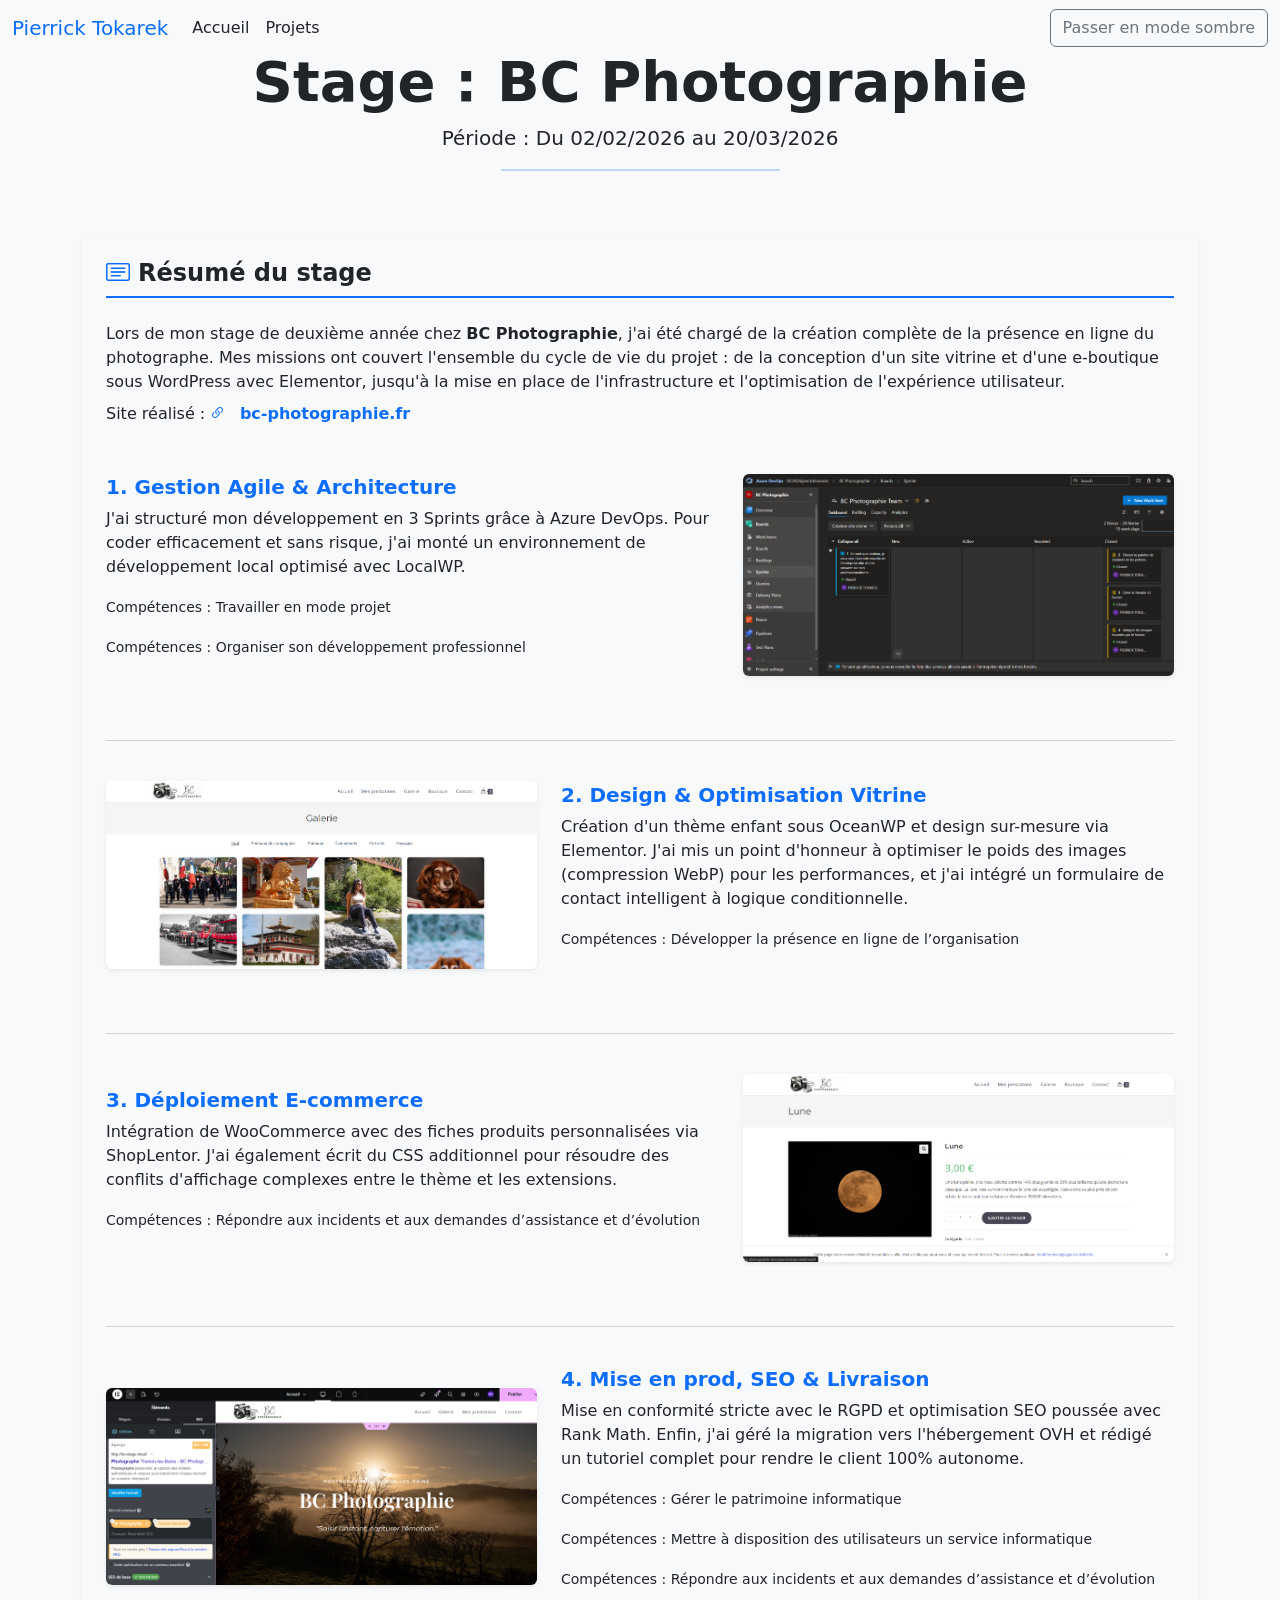
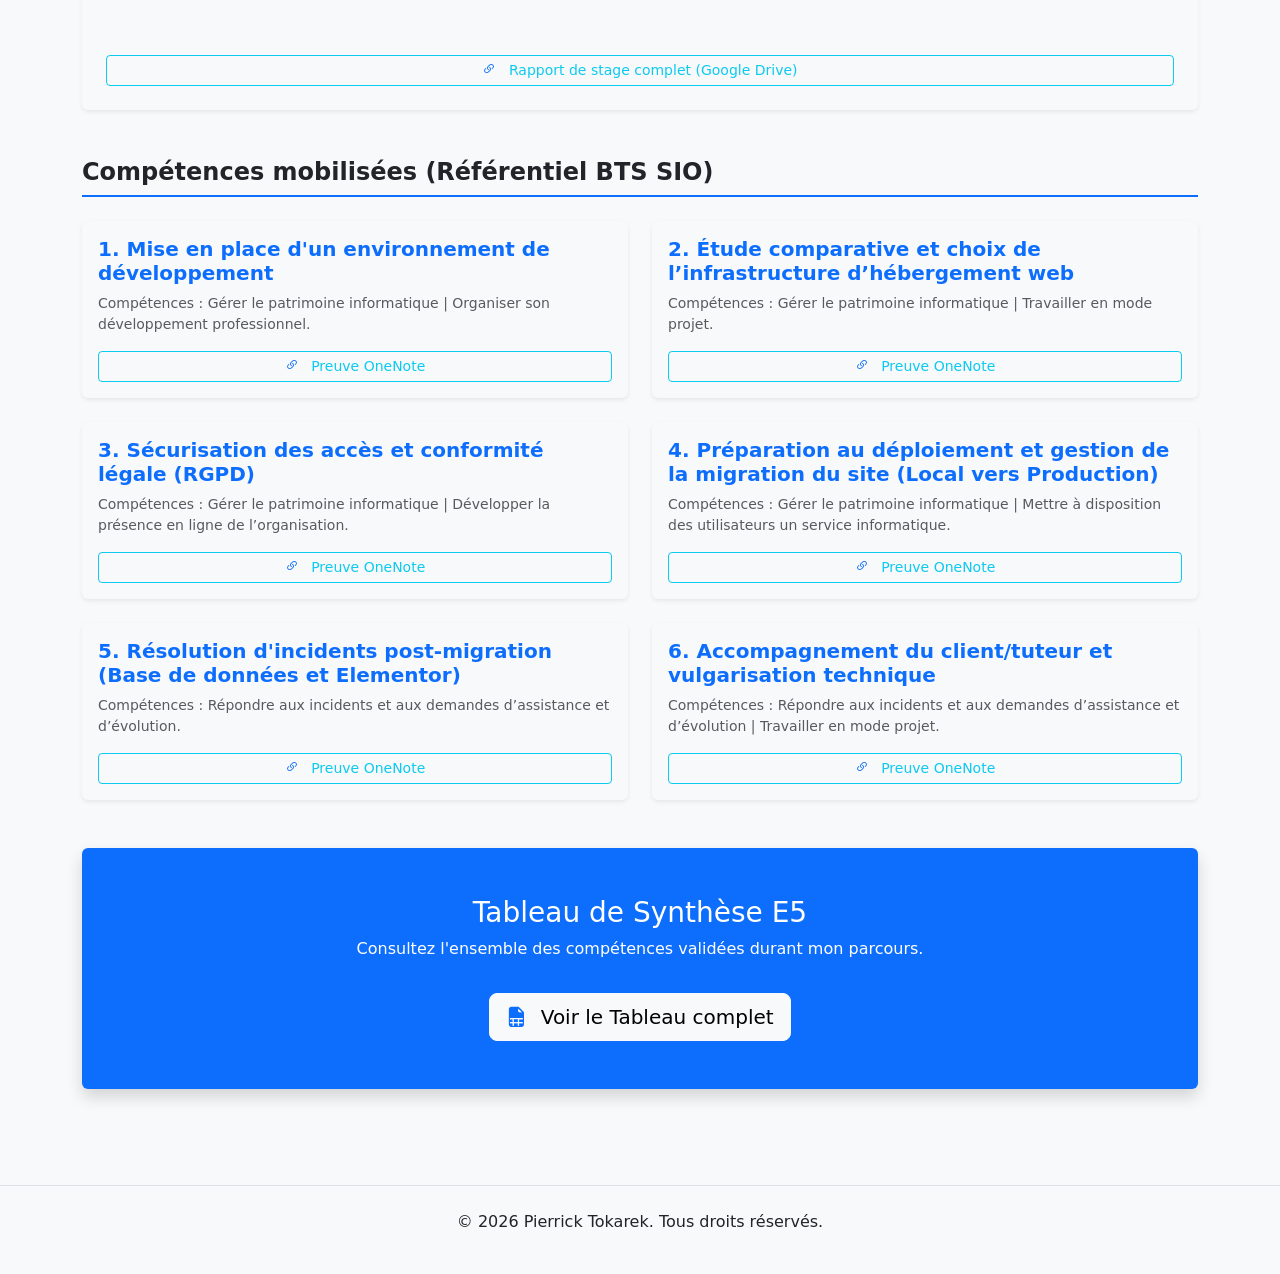
<file: bc-photographie.html>
<!DOCTYPE html>
<html lang="fr">
<head>
    <meta charset="UTF-8">
    <meta name="viewport" content="width=device-width, initial-scale=1.0">
    <title>Projet BC Photographie - Pierrick Tokarek</title>
    <link rel="stylesheet" href="style.css">
    <link rel="icon" type="image/png" href="img/favicon.png">
    <link href="https://cdn.jsdelivr.net/npm/bootstrap@5.3.5/dist/css/bootstrap.min.css" rel="stylesheet">
    <link rel="stylesheet" href="https://cdn.jsdelivr.net/npm/bootstrap-icons@1.3.0/font/bootstrap-icons.css">
</head>
<body class="bg-light text-dark">

<header>
    <nav class="navbar navbar-expand-lg bg-light text-dark changement-mode" id="navbar">
        <div class="container-fluid">
            <a class="navbar-brand text-primary text-decoration-none" href="index.html">Pierrick Tokarek</a>
            <button class="navbar-toggler" type="button" data-bs-toggle="collapse" data-bs-target="#navbarNav">
                <span class="navbar-toggler-icon"></span>
            </button>
            <div class="collapse navbar-collapse" id="navbarNav">
                <ul class="navbar-nav">
                    <li class="nav-item"><a class="nav-link text-dark" href="index.html#accueil">Accueil</a></li>
                    <li class="nav-item"><a class="nav-link text-dark" href="index.html#projets">Projets</a></li>
                </ul>
                <button id="toggleMode" class="btn btn-outline-secondary ms-auto">Passer en mode sombre</button>
            </div>
        </div>
    </nav>
</header>

<main class="container py-5">
    <div class="row mb-5">
        <div class="col-12 text-center">
            <h1 class="display-4 fw-bold">Stage : BC Photographie</h1>
            <p class="lead">Période : Du 02/02/2026 au 20/03/2026</p>
            <hr class="w-25 mx-auto border-primary border-2">
        </div>
    </div>

    <section class="mb-5">
    <div class="card shadow-sm p-4 changement-mode bg-light text-dark border-0">
        <h2 class="h4 fw-bold mb-4"><i class="bi bi-card-text me-2 text-primary"></i>Résumé du stage</h2>
        
        <p class="mb-5">
            Lors de mon stage de deuxième année chez <strong>BC Photographie</strong>, j'ai été chargé de la création complète de la présence en ligne du photographe. 
            Mes missions ont couvert l'ensemble du cycle de vie du projet : de la conception d'un site vitrine et d'une e-boutique sous WordPress avec Elementor, jusqu'à la mise en place de l'infrastructure et l'optimisation de l'expérience utilisateur.<br>
            <span class="mt-2 d-inline-block">Site réalisé : <a href="https://bc-photographie.fr" target="_blank" class="text-decoration-none fw-bold"><i class="bi bi-link-45deg"></i> bc-photographie.fr</a></span>
        </p>

        <div class="row align-items-center mb-5">
            <div class="col-md-7">
                <h3 class="h5 fw-bold text-primary">1. Gestion Agile & Architecture</h3>
                <p>J'ai structuré mon développement en 3 Sprints grâce à Azure DevOps. Pour coder efficacement et sans risque, j'ai monté un environnement de développement local optimisé avec LocalWP.</p>
                <p><small>Compétences : Travailler en mode projet</small></p>
                <p><small>Compétences : Organiser son développement professionnel</small></p>
            </div>
            <div class="col-md-5 text-center order-2 order-md-1">
                <img src="./img/bc-photo/azure.png" alt="Aperçu Azure" class="img-fluid rounded shadow-sm">
            </div>
        </div>

        <hr class="text-muted opacity-25">

        <div class="row align-items-center mb-5 mt-4">
            <div class="col-md-5 text-center order-2 order-md-1">
                <img src="./img/bc-photo/galerie.png" alt="Aperçu de la galerie" class="img-fluid rounded shadow-sm">
            </div>
            <div class="col-md-7 order-1 order-md-2 mb-3 mb-md-0">
                <h3 class="h5 fw-bold text-primary">2. Design & Optimisation Vitrine</h3>
                <p>Création d'un thème enfant sous OceanWP et design sur-mesure via Elementor. J'ai mis un point d'honneur à optimiser le poids des images (compression WebP) pour les performances, et j'ai intégré un formulaire de contact intelligent à logique conditionnelle.</p>
                <p><small>Compétences : Développer la présence en ligne de l’organisation</small></p>
            </div>
        </div>

        <hr class="text-muted opacity-25">

        <div class="row align-items-center mb-5 mt-4">
            <div class="col-md-7">
                <h3 class="h5 fw-bold text-primary">3. Déploiement E-commerce</h3>
                <p>Intégration de WooCommerce avec des fiches produits personnalisées via ShopLentor. J'ai également écrit du CSS additionnel pour résoudre des conflits d'affichage complexes entre le thème et les extensions.</p>
                <p><small>Compétences : Répondre aux incidents et aux demandes d’assistance et d’évolution</small></p>
            </div>
            <div class="col-md-5 text-center order-2 order-md-1">
                <img src="./img/bc-photo/boutique.png" alt="Aperçu de la boutique" class="img-fluid rounded shadow-sm">
            </div>
        </div>

        <hr class="text-muted opacity-25">

        <div class="row align-items-center mt-4">
            <div class="col-md-5 text-center order-2 order-md-1">
                <img src="./img/bc-photo/seo.png" alt="Aperçu de l'optimisation SEO Rank Math et de la mise en production" class="img-fluid rounded shadow-sm">
            </div>
            <div class="col-md-7 order-1 order-md-2 mb-3 mb-md-0">
                <h3 class="h5 fw-bold text-primary">4. Mise en prod, SEO & Livraison</h3>
                <p>Mise en conformité stricte avec le RGPD et optimisation SEO poussée avec Rank Math. Enfin, j'ai géré la migration vers l'hébergement OVH et rédigé un tutoriel complet pour rendre le client 100% autonome.</p>
                <p><small>Compétences : Gérer le patrimoine informatique</small></p>
                <p><small>Compétences :  Mettre à disposition des utilisateurs un service informatique</small></p>
                <p><small>Compétences : Répondre aux incidents et aux demandes d’assistance et d’évolution</small></p>


            </div>
        </div>
        <a href="https://drive.google.com/file/d/17rEJfpRTHTbj1aQr03C0j8fenD_X6CLK/view?usp=sharing" target="_blank" class="btn btn-sm btn-outline-info w-100 mt-5">
            <i class="bi bi-link-45deg"></i> Rapport de stage complet (Google Drive)
        </a>

    </div>
    </section>

    <section class="mb-5" id="competences-detail">
    <h2 class="h4 fw-bold mb-4">Compétences mobilisées (Référentiel BTS SIO)</h2>

    <div class="row g-4">
        <div class="col-md-6">
            <div class="card h-100 shadow-sm border-0 changement-mode bg-light text-dark">
                <div class="card-body">
                    <h5 class="fw-bold text-primary">1. Mise en place d'un environnement de développement</h5>
                    <p class="small text-muted mb-3">Compétences : Gérer le patrimoine informatique | Organiser son développement professionnel.</p>
                    <a href="https://groupesb.sharepoint.com/sites/BTSSIO2026/_layouts/15/Doc.aspx?sourcedoc={d19f7864-7ec3-4fc2-a84a-990667434dc3}&action=view&wd=target%28PIERRICK%20TOKAREK%2FExamens.one%7C2d4ffac4-72e1-453c-bce8-99a92427c324%2FMise%20en%20place%20d%27un%20environnement%20de%20d%C3%A9veloppement%7Cacd46dbe-42d1-4c38-9721-4d228d31b38a%2F%29&wdorigin=NavigationUrl" target="_blank" class="btn btn-sm btn-outline-info w-100">
                        <i class="bi bi-link-45deg"></i> Preuve OneNote
                    </a>
                </div>
            </div>
        </div>

        <div class="col-md-6">
            <div class="card h-100 shadow-sm border-0 changement-mode bg-light text-dark">
                <div class="card-body">
                    <h5 class="fw-bold text-primary">2. Étude comparative et choix de l’infrastructure d’hébergement web</h5>
                    <p class="small text-muted mb-3">Compétences : Gérer le patrimoine informatique | Travailler en mode projet.</p>
                    <a href="https://groupesb.sharepoint.com/sites/BTSSIO2026/_layouts/15/Doc.aspx?sourcedoc={d19f7864-7ec3-4fc2-a84a-990667434dc3}&action=view&wd=target%28PIERRICK%20TOKAREK%2FExamens.one%7C2d4ffac4-72e1-453c-bce8-99a92427c324%2F%C3%89tude%20comparative%20et%20choix%20de%20l%E2%80%99infrastructure%20d%E2%80%99h%C3%A9bergement%20web%7Cf9a0b222-77b4-4a5b-8c70-722b5a5a5ea8%2F%29&wdorigin=NavigationUrl" target="_blank" class="btn btn-sm btn-outline-info w-100">
                        <i class="bi bi-link-45deg"></i> Preuve OneNote
                    </a>
                </div>
            </div>
        </div>

        <div class="col-md-6">
            <div class="card h-100 shadow-sm border-0 changement-mode bg-light text-dark">
                <div class="card-body">
                    <h5 class="fw-bold text-primary">3. Sécurisation des accès et conformité légale (RGPD)</h5>
                    <p class="small text-muted mb-3">Compétences : Gérer le patrimoine informatique | Développer la présence en ligne de l’organisation.</p>
                    <a href="https://groupesb.sharepoint.com/sites/BTSSIO2026/_layouts/15/Doc.aspx?sourcedoc={d19f7864-7ec3-4fc2-a84a-990667434dc3}&action=view&wd=target%28PIERRICK%20TOKAREK%2FExamens.one%7C2d4ffac4-72e1-453c-bce8-99a92427c324%2FS%C3%A9curisation%20des%20acc%C3%A8s%20et%20conformit%C3%A9%20l%C3%A9gale%20%28RGPD%5C%29%7C97187e22-25dc-4c5a-9e32-4cb25d8cecb7%2F%29&wdorigin=NavigationUrl" target="_blank" class="btn btn-sm btn-outline-info w-100">
                        <i class="bi bi-link-45deg"></i> Preuve OneNote
                    </a>
                </div>
            </div>
        </div>

        <div class="col-md-6">
            <div class="card h-100 shadow-sm border-0 changement-mode bg-light text-dark">
                <div class="card-body">
                    <h5 class="fw-bold text-primary">4. Préparation au déploiement et gestion de la migration du site (Local vers Production)</h5>
                    <p class="small text-muted mb-3">Compétences : Gérer le patrimoine informatique | Mettre à disposition des utilisateurs un service informatique.</p>
                    <a href="https://groupesb.sharepoint.com/sites/BTSSIO2026/_layouts/15/Doc.aspx?sourcedoc={d19f7864-7ec3-4fc2-a84a-990667434dc3}&action=view&wd=target%28PIERRICK%20TOKAREK%2FExamens.one%7C2d4ffac4-72e1-453c-bce8-99a92427c324%2FPr%C3%A9paration%20au%20d%C3%A9ploiement%20et%20gestion%20de%20la%20migration%20du%20site%20%7Cb534cf02-524d-4a6c-a4df-f0e67e20b14e%2F%29&wdorigin=NavigationUrl" target="_blank" class="btn btn-sm btn-outline-info w-100">
                        <i class="bi bi-link-45deg"></i> Preuve OneNote
                    </a>
                </div>
            </div>
        </div>

        <div class="col-md-6">
            <div class="card h-100 shadow-sm border-0 changement-mode bg-light text-dark">
                <div class="card-body">
                    <h5 class="fw-bold text-primary">5. Résolution d'incidents post-migration (Base de données et Elementor)</h5>
                    <p class="small text-muted mb-3">Compétences : Répondre aux incidents et aux demandes d’assistance et d’évolution. </p>
                    <a href="https://groupesb.sharepoint.com/sites/BTSSIO2026/_layouts/15/Doc.aspx?sourcedoc={d19f7864-7ec3-4fc2-a84a-990667434dc3}&action=view&wd=target%28PIERRICK%20TOKAREK%2FExamens.one%7C2d4ffac4-72e1-453c-bce8-99a92427c324%2FR%C3%A9solution%20d%27incidents%20post-migration%20%28Base%20de%20%7C8644ca2f-b312-4bdc-b3ed-117b9047dfb2%2F%29&wdorigin=NavigationUrl" target="_blank" class="btn btn-sm btn-outline-info w-100">
                        <i class="bi bi-link-45deg"></i> Preuve OneNote
                    </a>
                </div>
            </div>
        </div>

        <div class="col-md-6">
            <div class="card h-100 shadow-sm border-0 changement-mode bg-light text-dark">
                <div class="card-body">
                    <h5 class="fw-bold text-primary">6. Accompagnement du client/tuteur et vulgarisation technique</h5>
                    <p class="small text-muted mb-3">Compétences : Répondre aux incidents et aux demandes d’assistance et d’évolution | Travailler en mode projet.</p>
                    <a href="https://groupesb.sharepoint.com/sites/BTSSIO2026/_layouts/15/Doc.aspx?sourcedoc={d19f7864-7ec3-4fc2-a84a-990667434dc3}&action=view&wd=target%28PIERRICK%20TOKAREK%2FExamens.one%7C2d4ffac4-72e1-453c-bce8-99a92427c324%2FAccompagnement%20du%20client%5C%2Ftuteur%20et%20vulgarisation%20technique%7C25a13689-02b8-414e-b6a2-b45660c9778d%2F%29&wdorigin=NavigationUrl" target="_blank" class="btn btn-sm btn-outline-info w-100">
                        <i class="bi bi-link-45deg"></i> Preuve OneNote
                    </a>
                </div>
            </div>
        </div>
    </div>
    </section>

    <section class="text-center mt-5">
        <div class="p-5 bg-primary text-white rounded shadow">
            <h3>Tableau de Synthèse E5</h3>
            <p>Consultez l'ensemble des compétences validées durant mon parcours.</p>
            <a href="https://docs.google.com/spreadsheets/d/1xKUVr0PZKrynhPA0k71Z0cexRtnzsz7A/edit?gid=1607753560#gid=1607753560" class="btn btn-light btn-lg mt-3" target="_blank">
                <i class="bi bi-file-earmark-spreadsheet-fill"></i> Voir le Tableau complet
            </a>
        </div>
    </section>
</main>

<footer class="py-4 mt-5 border-top">
    <div class="container text-center">
        <p>&copy; 2026 Pierrick Tokarek. Tous droits réservés.</p>
    </div>
</footer>

<script src="https://cdn.jsdelivr.net/npm/bootstrap@5.3.5/dist/js/bootstrap.bundle.min.js"></script>
<script src="script.js"></script>
</body>
</html>
</file>
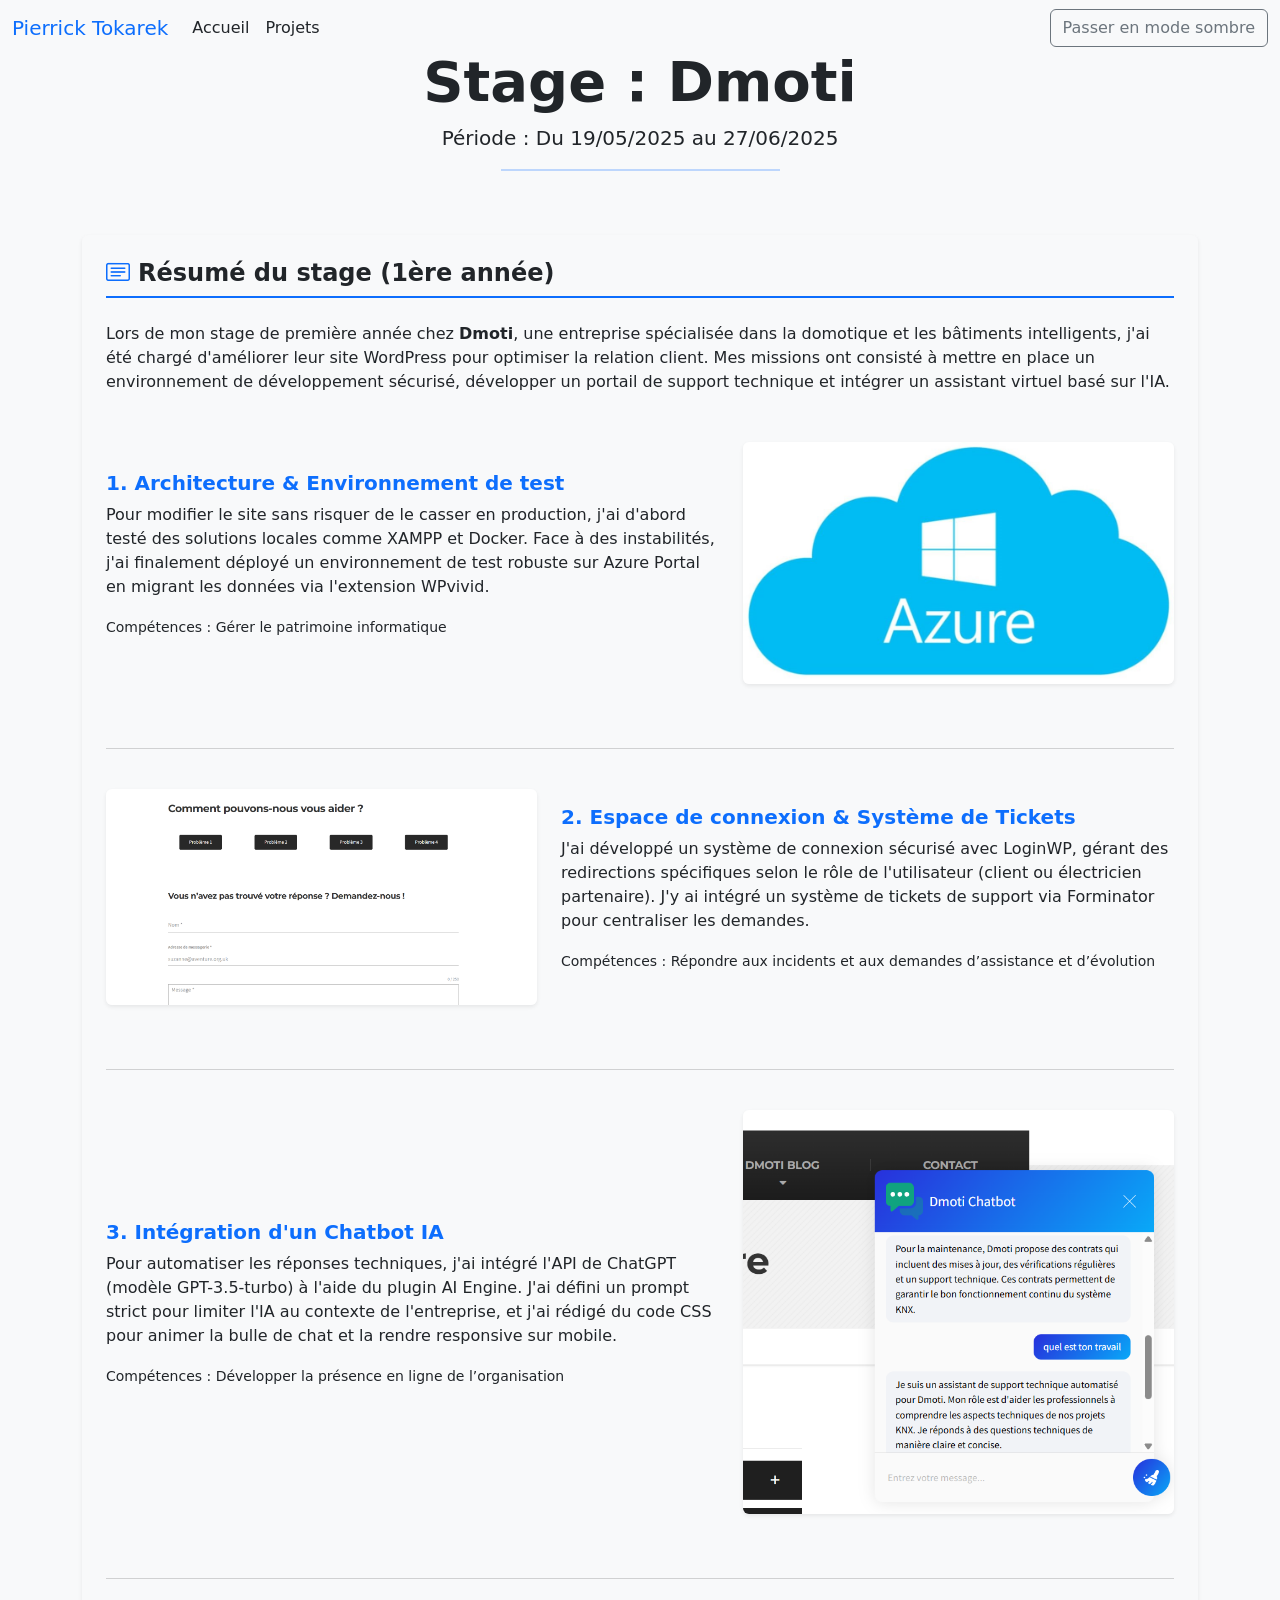
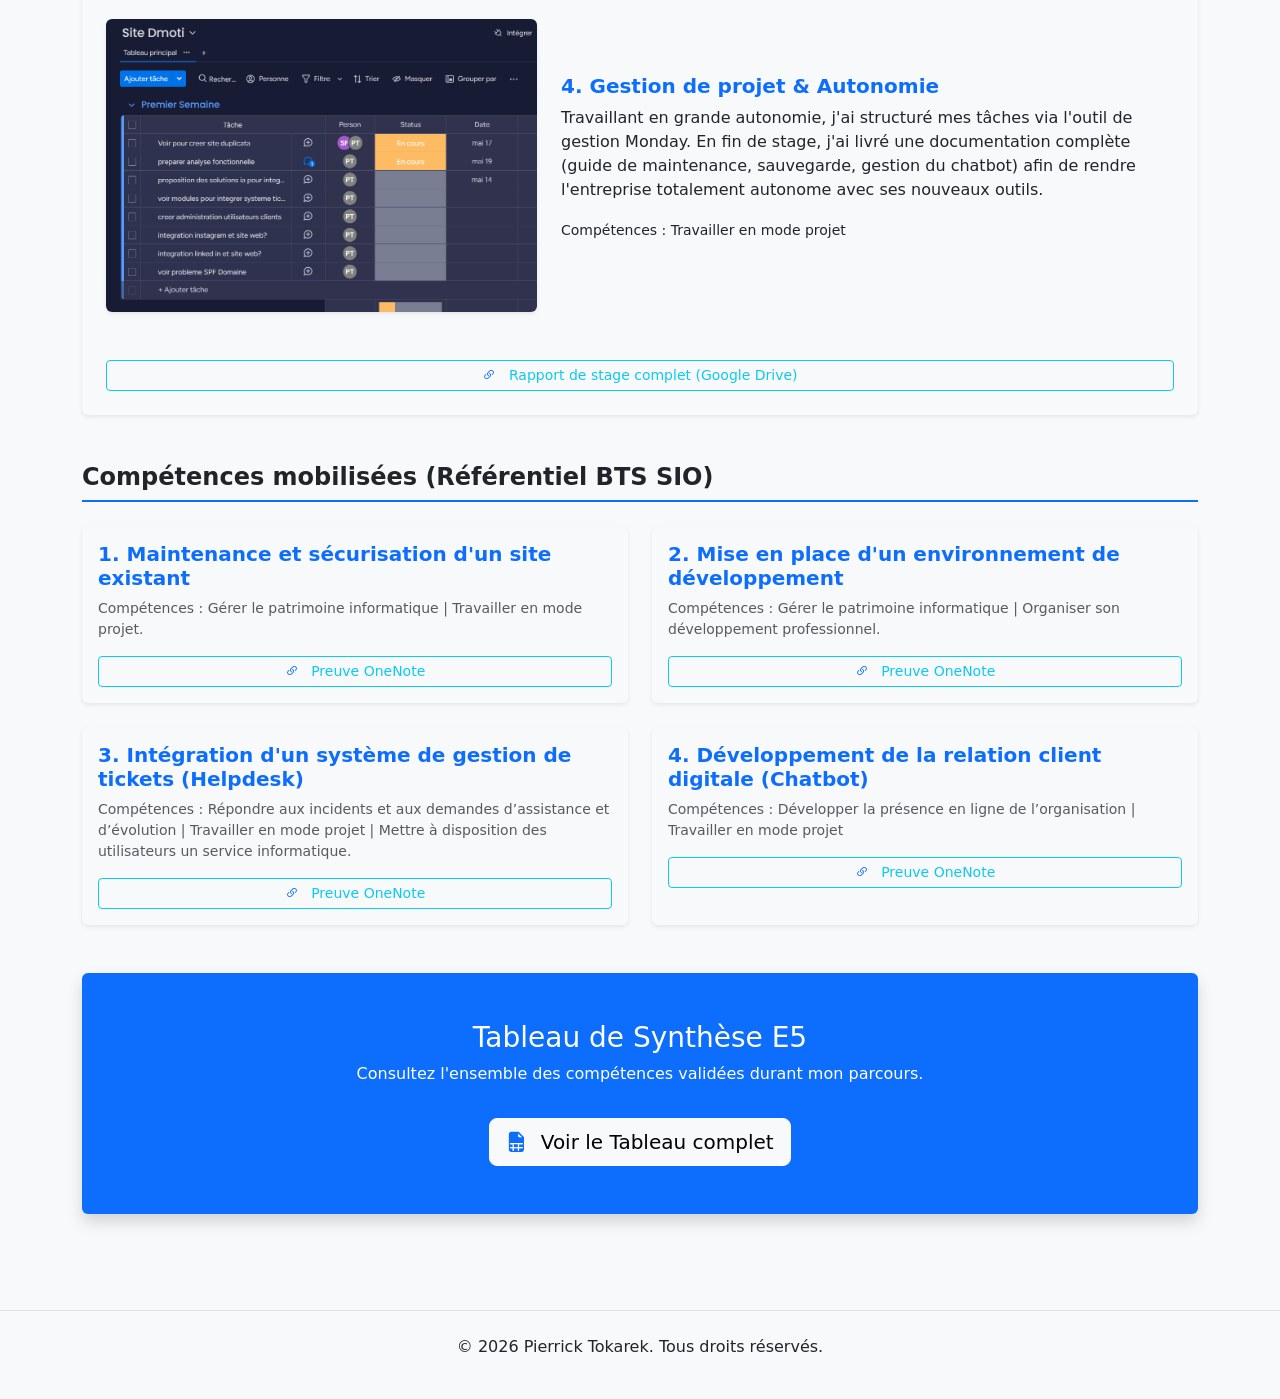
<file: dmoti.html>
<!DOCTYPE html>
<html lang="fr">
<head>
    <meta charset="UTF-8">
    <meta name="viewport" content="width=device-width, initial-scale=1.0">
    <title>Projet Dmoti - Pierrick Tokarek</title>
    <link rel="stylesheet" href="style.css">
    <link rel="icon" type="image/png" href="img/favicon.png">
    <link href="https://cdn.jsdelivr.net/npm/bootstrap@5.3.5/dist/css/bootstrap.min.css" rel="stylesheet">
    <link rel="stylesheet" href="https://cdn.jsdelivr.net/npm/bootstrap-icons@1.3.0/font/bootstrap-icons.css">
</head>
<body class="bg-light text-dark">

<header>
    <nav class="navbar navbar-expand-lg bg-light text-dark changement-mode" id="navbar">
        <div class="container-fluid">
            <a class="navbar-brand text-primary text-decoration-none" href="index.html">Pierrick Tokarek</a>
            <button class="navbar-toggler" type="button" data-bs-toggle="collapse" data-bs-target="#navbarNav">
                <span class="navbar-toggler-icon"></span>
            </button>
            <div class="collapse navbar-collapse" id="navbarNav">
                <ul class="navbar-nav">
                    <li class="nav-item"><a class="nav-link text-dark" href="index.html#accueil">Accueil</a></li>
                    <li class="nav-item"><a class="nav-link text-dark" href="index.html#projets">Projets</a></li>
                </ul>
                <button id="toggleMode" class="btn btn-outline-secondary ms-auto">Passer en mode sombre</button>
            </div>
        </div>
    </nav>
</header>

<main class="container py-5">
    <div class="row mb-5">
        <div class="col-12 text-center">
            <h1 class="display-4 fw-bold">Stage : Dmoti</h1>
            <p class="lead">Période : Du 19/05/2025 au 27/06/2025</p>
            <hr class="w-25 mx-auto border-primary border-2">
        </div>
    </div>

    <section class="mb-5">
    <div class="card shadow-sm p-4 changement-mode bg-light text-dark border-0">
        <h2 class="h4 fw-bold mb-4"><i class="bi bi-card-text me-2 text-primary"></i>Résumé du stage (1ère année)</h2>
        
        <p class="mb-5">
            Lors de mon stage de première année chez <strong>Dmoti</strong>, une entreprise spécialisée dans la domotique et les bâtiments intelligents, j'ai été chargé d'améliorer leur site WordPress pour optimiser la relation client. 
            Mes missions ont consisté à mettre en place un environnement de développement sécurisé, développer un portail de support technique et intégrer un assistant virtuel basé sur l'IA.
        </p>

        <div class="row align-items-center mb-5">
            <div class="col-md-7">
                <h3 class="h5 fw-bold text-primary">1. Architecture & Environnement de test</h3>
                <p>Pour modifier le site sans risquer de le casser en production, j'ai d'abord testé des solutions locales comme XAMPP et Docker. Face à des instabilités, j'ai finalement déployé un environnement de test robuste sur Azure Portal en migrant les données via l'extension WPvivid.</p>
                <p><small>Compétences : Gérer le patrimoine informatique</small></p>
            </div>
            <div class="col-md-5 text-center">
                <img src="./img/dmoti/azure.jpeg" alt="Déploiement sur Azure Portal" class="img-fluid rounded shadow-sm">
            </div>
        </div>

        <hr class="text-muted opacity-25">

        <div class="row align-items-center mb-5 mt-4">
            <div class="col-md-5 text-center order-2 order-md-1">
                <img src="./img/dmoti/ticket.png" alt="Interface support client" class="img-fluid rounded shadow-sm">
            </div>
            <div class="col-md-7 order-1 order-md-2 mb-3 mb-md-0">
                <h3 class="h5 fw-bold text-primary">2. Espace de connexion & Système de Tickets</h3>
                <p>J'ai développé un système de connexion sécurisé avec LoginWP, gérant des redirections spécifiques selon le rôle de l'utilisateur (client ou électricien partenaire). J'y ai intégré un système de tickets de support via Forminator pour centraliser les demandes.</p>
                <p><small>Compétences : Répondre aux incidents et aux demandes d’assistance et d’évolution</small></p>
            </div>
        </div>

        <hr class="text-muted opacity-25">

        <div class="row align-items-center mb-5 mt-4">
            <div class="col-md-7">
                <h3 class="h5 fw-bold text-primary">3. Intégration d'un Chatbot IA</h3>
                <p>Pour automatiser les réponses techniques, j'ai intégré l'API de ChatGPT (modèle GPT-3.5-turbo) à l'aide du plugin AI Engine. J'ai défini un prompt strict pour limiter l'IA au contexte de l'entreprise, et j'ai rédigé du code CSS pour animer la bulle de chat et la rendre responsive sur mobile.</p>
                <p><small>Compétences : Développer la présence en ligne de l’organisation</small></p>
            </div>
            <div class="col-md-5 text-center">
                <img src="./img/dmoti/chatbot.png" alt="Configuration du Chatbot Dmoti" class="img-fluid rounded shadow-sm">
            </div>
        </div>

        <hr class="text-muted opacity-25">

        <div class="row align-items-center mt-4">
            <div class="col-md-5 text-center order-2 order-md-1">
                <img src="./img/dmoti/monday.png" alt="Gestion de projet sur Monday" class="img-fluid rounded shadow-sm">
            </div>
            <div class="col-md-7 order-1 order-md-2 mb-3 mb-md-0">
                <h3 class="h5 fw-bold text-primary">4. Gestion de projet & Autonomie</h3>
                <p>Travaillant en grande autonomie, j'ai structuré mes tâches via l'outil de gestion Monday. En fin de stage, j'ai livré une documentation complète (guide de maintenance, sauvegarde, gestion du chatbot) afin de rendre l'entreprise totalement autonome avec ses nouveaux outils.</p>
                <p><small>Compétences : Travailler en mode projet</small></p>
            </div>
        </div>
        <a href="https://drive.google.com/file/d/1zC5zLzrPtpysSCgL9kSgK3uBeldlN8o0/view?usp=sharing" target="_blank" class="btn btn-sm btn-outline-info w-100 mt-5">
            <i class="bi bi-link-45deg"></i> Rapport de stage complet (Google Drive)
        </a>

    </div>
    </section>

    <section class="mb-5" id="competences-detail">
        <h2 class="h4 fw-bold mb-4">Compétences mobilisées (Référentiel BTS SIO)</h2>
        
        <div class="row g-4">
            <div class="col-md-6">
                <div class="card h-100 shadow-sm border-0 changement-mode bg-light text-dark">
                    <div class="card-body">
                        <h5 class="fw-bold text-primary">1. Maintenance et sécurisation d'un site existant</h5>
                        <p class="small text-muted mb-3">Compétences : Gérer le patrimoine informatique | Travailler en mode projet.</p>
                        <a href="https://groupesb.sharepoint.com/sites/BTSSIO2026/_layouts/15/Doc.aspx?sourcedoc={d19f7864-7ec3-4fc2-a84a-990667434dc3}&action=view&wd=target%28PIERRICK%20TOKAREK%2FExamens.one%7C2d4ffac4-72e1-453c-bce8-99a92427c324%2FMaintenance%20et%20s%C3%A9curisation%20d%27un%20site%20existant%7C92229188-8f19-4c09-a308-b926bc7a01a3%2F%29&wdorigin=NavigationUrl" target="_blank" class="btn btn-sm btn-outline-info w-100">
                            <i class="bi bi-link-45deg"></i> Preuve OneNote
                        </a>
                    </div>
                </div>
            </div>

            <div class="col-md-6">
                <div class="card h-100 shadow-sm border-0 changement-mode bg-light text-dark">
                    <div class="card-body">
                        <h5 class="fw-bold text-primary">2. Mise en place d'un environnement de développement</h5>
                        <p class="small text-muted mb-3">Compétences : Gérer le patrimoine informatique | Organiser son développement professionnel.</p>
                        <a href="https://groupesb.sharepoint.com/sites/BTSSIO2026/_layouts/15/Doc.aspx?sourcedoc={d19f7864-7ec3-4fc2-a84a-990667434dc3}&action=view&wd=target%28PIERRICK%20TOKAREK%2FExamens.one%7C2d4ffac4-72e1-453c-bce8-99a92427c324%2FMise%20en%20place%20d%27un%20environnement%20de%20d%C3%A9veloppement%7Ca70807d4-9922-4444-b08e-8fb2189b8545%2F%29&wdorigin=NavigationUrl" target="_blank" class="btn btn-sm btn-outline-info w-100">
                            <i class="bi bi-link-45deg"></i> Preuve OneNote
                        </a>
                    </div>
                </div>
            </div>

            <div class="col-md-6">
                <div class="card h-100 shadow-sm border-0 changement-mode bg-light text-dark">
                    <div class="card-body">
                        <h5 class="fw-bold text-primary">3. Intégration d'un système de gestion de tickets (Helpdesk)</h5>
                        <p class="small text-muted mb-3">Compétences : Répondre aux incidents et aux demandes d’assistance et d’évolution | Travailler en mode projet | Mettre à disposition des utilisateurs un service informatique.</p>
                        <a href="https://groupesb.sharepoint.com/sites/BTSSIO2026/_layouts/15/Doc.aspx?sourcedoc={d19f7864-7ec3-4fc2-a84a-990667434dc3}&action=view&wd=target%28PIERRICK%20TOKAREK%2FExamens.one%7C2d4ffac4-72e1-453c-bce8-99a92427c324%2FInt%C3%A9gration%20d%27un%20syst%C3%A8me%20de%20gestion%20de%20tickets%20%28%7C2bd3fad3-1ad6-45ba-aac4-db287c1021a4%2F%29&wdorigin=NavigationUrl" target="_blank" class="btn btn-sm btn-outline-info w-100">
                            <i class="bi bi-link-45deg"></i> Preuve OneNote
                        </a>
                    </div>
                </div>
            </div>

            <div class="col-md-6">
                <div class="card h-100 shadow-sm border-0 changement-mode bg-light text-dark">
                    <div class="card-body">
                        <h5 class="fw-bold text-primary">4. Développement de la relation client digitale (Chatbot)</h5>
                        <p class="small text-muted mb-3">Compétences : Développer la présence en ligne de l’organisation | Travailler en mode projet </p>
                        <a href="https://groupesb.sharepoint.com/sites/BTSSIO2026/_layouts/15/Doc.aspx?sourcedoc={d19f7864-7ec3-4fc2-a84a-990667434dc3}&action=view&wd=target%28PIERRICK%20TOKAREK%2FExamens.one%7C2d4ffac4-72e1-453c-bce8-99a92427c324%2FD%C3%A9veloppement%20de%20la%20relation%20client%20digitale%20%28Chatbot%5C%29%7C4a01d57d-9a7d-433b-a592-deb36a087188%2F%29&wdorigin=NavigationUrl" target="_blank" class="btn btn-sm btn-outline-info w-100">
                            <i class="bi bi-link-45deg"></i> Preuve OneNote
                        </a>
                    </div>
                </div>
            </div>
        </div>
    </section>

    <section class="text-center mt-5">
        <div class="p-5 bg-primary text-white rounded shadow">
            <h3>Tableau de Synthèse E5</h3>
            <p>Consultez l'ensemble des compétences validées durant mon parcours.</p>
            <a href="https://docs.google.com/spreadsheets/d/1xKUVr0PZKrynhPA0k71Z0cexRtnzsz7A/edit?gid=1607753560#gid=1607753560" class="btn btn-light btn-lg mt-3" target="_blank">
                <i class="bi bi-file-earmark-spreadsheet-fill"></i> Voir le Tableau complet
            </a>
        </div>
    </section>
</main>

<footer class="py-4 mt-5 border-top">
    <div class="container text-center">
        <p>&copy; 2026 Pierrick Tokarek. Tous droits réservés.</p>
    </div>
</footer>

<script src="https://cdn.jsdelivr.net/npm/bootstrap@5.3.5/dist/js/bootstrap.bundle.min.js"></script>
<script src="script.js"></script>
</body>
</html>
</file>
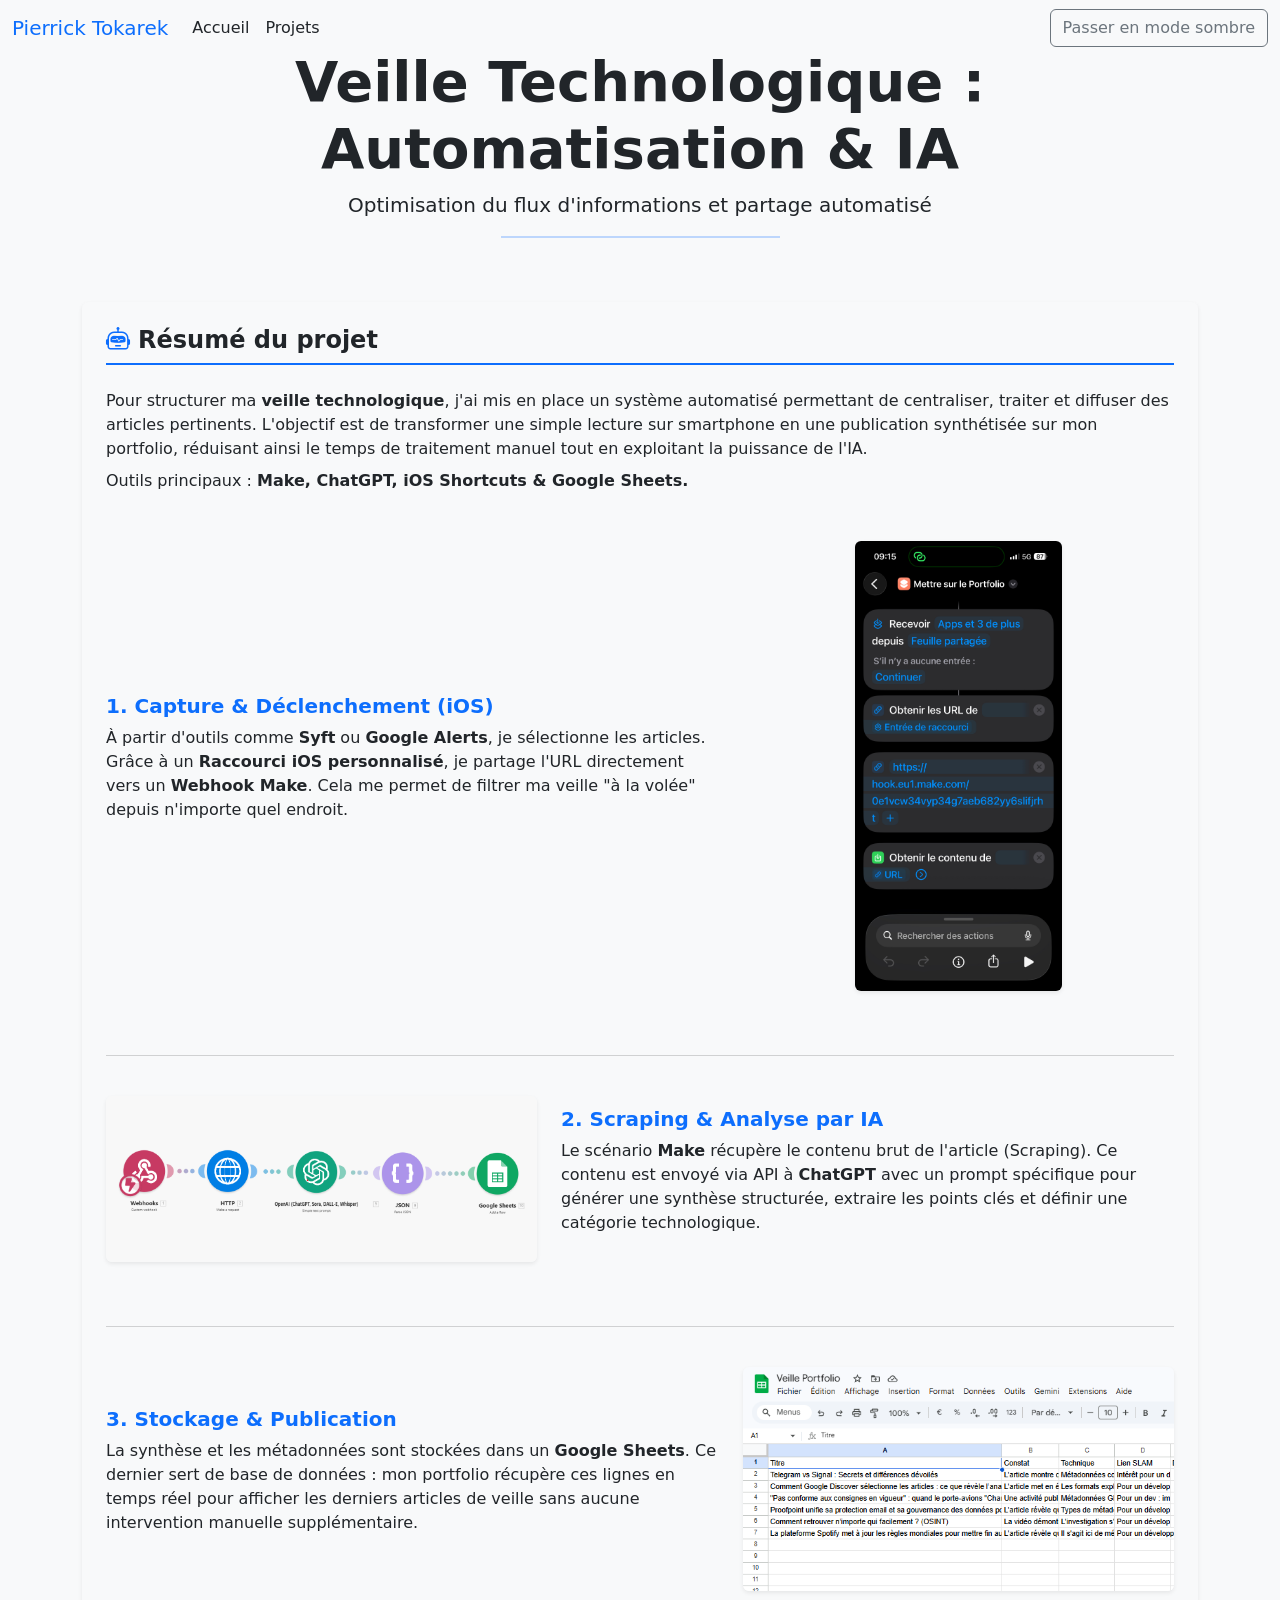
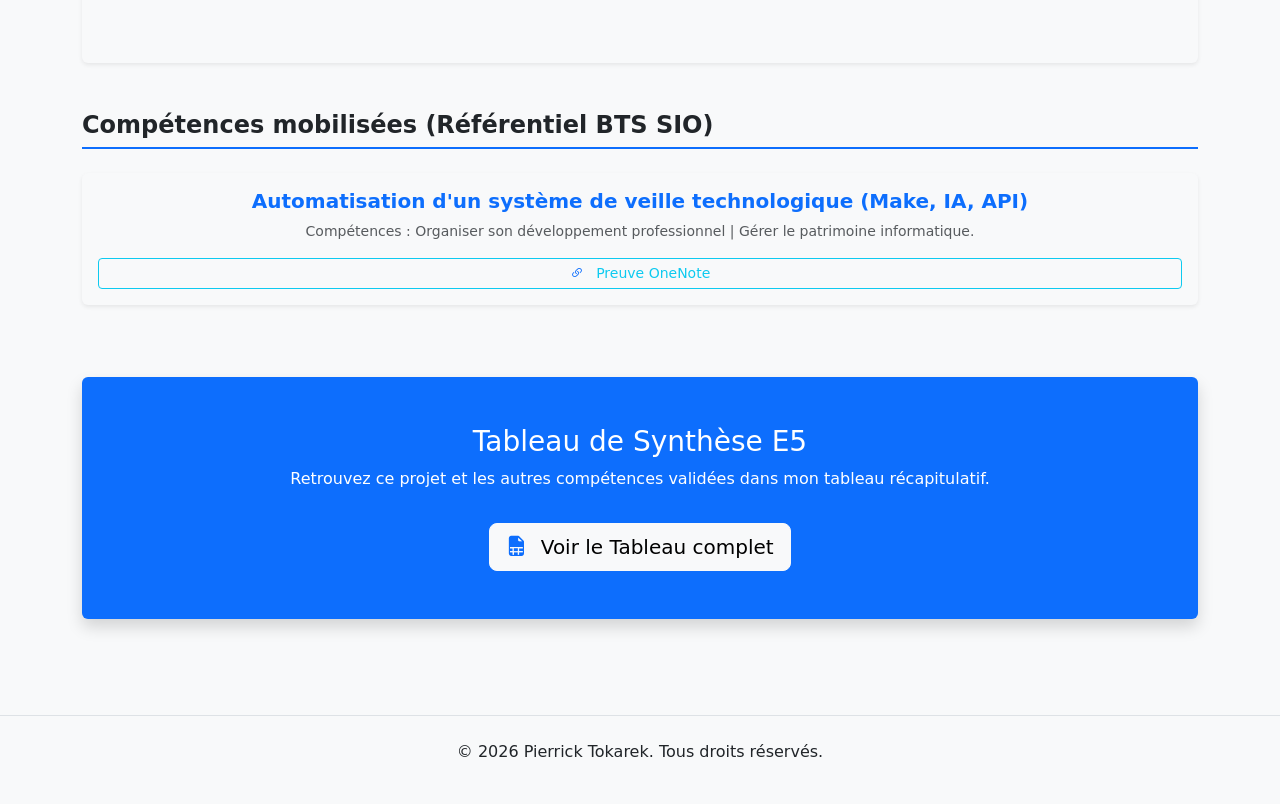
<file: veille.html>
<!DOCTYPE html>
<html lang="fr">
<head>
    <meta charset="UTF-8">
    <meta name="viewport" content="width=device-width, initial-scale=1.0">
    <title>Veille Technologique - Pierrick Tokarek</title>
    <link rel="stylesheet" href="style.css">
    <link rel="icon" type="image/png" href="img/favicon.png">
    <link href="https://cdn.jsdelivr.net/npm/bootstrap@5.3.5/dist/css/bootstrap.min.css" rel="stylesheet">
    <link rel="stylesheet" href="https://cdn.jsdelivr.net/npm/bootstrap-icons@1.3.0/font/bootstrap-icons.css">
</head>
<body class="bg-light text-dark">

<header>
    <nav class="navbar navbar-expand-lg bg-light text-dark changement-mode" id="navbar">
        <div class="container-fluid">
            <a class="navbar-brand text-primary text-decoration-none" href="index.html">Pierrick Tokarek</a>
            <button class="navbar-toggler" type="button" data-bs-toggle="collapse" data-bs-target="#navbarNav">
                <span class="navbar-toggler-icon"></span>
            </button>
            <div class="collapse navbar-collapse" id="navbarNav">
                <ul class="navbar-nav">
                    <li class="nav-item"><a class="nav-link text-dark" href="index.html#accueil">Accueil</a></li>
                    <li class="nav-item"><a class="nav-link text-dark" href="index.html#projets">Projets</a></li>
                </ul>
                <button id="toggleMode" class="btn btn-outline-secondary ms-auto">Passer en mode sombre</button>
            </div>
        </div>
    </nav>
</header>

<main class="container py-5">
    <div class="row mb-5">
        <div class="col-12 text-center">
            <h1 class="display-4 fw-bold">Veille Technologique : Automatisation & IA</h1>
            <p class="lead">Optimisation du flux d'informations et partage automatisé</p>
            <hr class="w-25 mx-auto border-primary border-2">
        </div>
    </div>

    <section class="mb-5">
    <div class="card shadow-sm p-4 changement-mode bg-light text-dark border-0">
        <h2 class="h4 fw-bold mb-4"><i class="bi bi-robot me-2 text-primary"></i>Résumé du projet</h2>
        
        <p class="mb-5">
            Pour structurer ma <strong>veille technologique</strong>, j'ai mis en place un système automatisé permettant de centraliser, traiter et diffuser des articles pertinents. 
            L'objectif est de transformer une simple lecture sur smartphone en une publication synthétisée sur mon portfolio, réduisant ainsi le temps de traitement manuel tout en exploitant la puissance de l'IA.<br>
            <span class="mt-2 d-inline-block">Outils principaux : <strong>Make, ChatGPT, iOS Shortcuts & Google Sheets.</strong></span>
        </p>

        <div class="row align-items-center mb-5">
            <div class="col-md-7">
                <h3 class="h5 fw-bold text-primary">1. Capture & Déclenchement (iOS)</h3>
                <p>À partir d'outils comme <strong>Syft</strong> ou <strong>Google Alerts</strong>, je sélectionne les articles. Grâce à un <strong>Raccourci iOS personnalisé</strong>, je partage l'URL directement vers un <strong>Webhook Make</strong>. Cela me permet de filtrer ma veille "à la volée" depuis n'importe quel endroit.</p>
            </div>
            <div class="col-md-5 text-center order-2 order-md-1">
                <img src="./img/make/raccourci.jpg" alt="Raccourci iOS" class="img-fluid rounded shadow-sm" style="max-height: 450px; object-fit: contain;">
            </div>
        </div>

        <hr class="text-muted opacity-25">

        <div class="row align-items-center mb-5 mt-4">
            <div class="col-md-5 text-center order-2 order-md-1">
                <img src="./img/make/make.png" alt="Workflow Make" class="img-fluid rounded shadow-sm" style="max-height: 450px; object-fit: contain;">
            </div>
            <div class="col-md-7 order-1 order-md-2 mb-3 mb-md-0">
                <h3 class="h5 fw-bold text-primary">2. Scraping & Analyse par IA</h3>
                <p>Le scénario <strong>Make</strong> récupère le contenu brut de l'article (Scraping). Ce contenu est envoyé via API à <strong>ChatGPT</strong> avec un prompt spécifique pour générer une synthèse structurée, extraire les points clés et définir une catégorie technologique.</p>
            </div>
        </div>

        <hr class="text-muted opacity-25">

        <div class="row align-items-center mb-5 mt-4">
            <div class="col-md-7">
                <h3 class="h5 fw-bold text-primary">3. Stockage & Publication</h3>
                <p>La synthèse et les métadonnées sont stockées dans un <strong>Google Sheets</strong>. Ce dernier sert de base de données : mon portfolio récupère ces lignes en temps réel pour afficher les derniers articles de veille sans aucune intervention manuelle supplémentaire.</p>
            </div>
            <div class="col-md-5 text-center order-2 order-md-1">
                <img src="./img/make/sheets.png" alt="Base de données Google Sheets" class="img-fluid rounded shadow-sm" style="max-height: 450px; object-fit: contain;">
            </div>
        </div>

    </div>
    </section>

    <section class="mb-5" id="competences-detail">
    <h2 class="h4 fw-bold mb-4">Compétences mobilisées (Référentiel BTS SIO)</h2>

    <div class="row g-4">
        <div class="text-center mb-4">
            <div class="card h-100 shadow-sm border-0 changement-mode bg-light text-dark">
                <div class="card-body">
                    <h5 class="fw-bold text-primary">Automatisation d'un système de veille technologique (Make, IA, API) </h5>
                    <p class="small text-muted mb-3">Compétences : Organiser son développement professionnel | Gérer le patrimoine informatique.</p>
                    <a href="https://groupesb.sharepoint.com/sites/BTSSIO2026/_layouts/15/Doc.aspx?sourcedoc={d19f7864-7ec3-4fc2-a84a-990667434dc3}&action=view&wd=target%28PIERRICK%20TOKAREK%2FExamens.one%7C2d4ffac4-72e1-453c-bce8-99a92427c324%2FAutomatisation%20d%27un%20syst%C3%A8me%20de%20veille%20technologique%20%28Make%2C%7C2f456421-3e76-4786-b1ae-e756712a7248%2F%29&wdorigin=NavigationUrl" target="_blank" class="btn btn-sm btn-outline-info w-100">
                        <i class="bi bi-link-45deg"></i> Preuve OneNote
                    </a>
                </div>
            </div>
        </div>

    </div>
    </section>

    <section class="text-center mt-5">
        <div class="p-5 bg-primary text-white rounded shadow">
            <h3>Tableau de Synthèse E5</h3>
            <p>Retrouvez ce projet et les autres compétences validées dans mon tableau récapitulatif.</p>
            <a href="https://docs.google.com/spreadsheets/d/1xKUVr0PZKrynhPA0k71Z0cexRtnzsz7A/edit?gid=1607753560#gid=1607753560" class="btn btn-light btn-lg mt-3" target="_blank">
                <i class="bi bi-file-earmark-spreadsheet-fill"></i> Voir le Tableau complet
            </a>
        </div>
    </section>
</main>

<footer class="py-4 mt-5 border-top">
    <div class="container text-center">
        <p>&copy; 2026 Pierrick Tokarek. Tous droits réservés.</p>
    </div>
</footer>

<script src="https://cdn.jsdelivr.net/npm/bootstrap@5.3.5/dist/js/bootstrap.bundle.min.js"></script>
<script src="script.js"></script>
</body>
</html>
</file>
<file: style.css>
/* Polices Google Fonts */
/* @import url('https://fonts.googleapis.com/css2?family=Poppins:wght@300;500;700&display=swap'); */

body {
    font-family: 'Poppins', sans-serif;
    background-color: #f8f9fa;
    color: #343a40;
    line-height: 1.6;
}

/* Navbar  */

#navbar {
  position: fixed;
  top: 0;
  left: 0;
  right: 0;
  /* background: white; */
  transition: top 0.5s ease;
  z-index: 999;
}

#navbar.hide {
  top: -100px; /* Tu peux ajuster selon la hauteur de ta navbar */
}


.accueil-light {
  min-height: 100vh;
  background-image: url("img/aa153dff-7d74-453a-bd0d-c7c0d522df96.png");
  background-repeat: no-repeat;
  background-size: cover;
}

.accueil-dark {
  min-height: 100vh;
  background-image: url("img/ChatGPT\ Image\ 15\ avr.\ 2025\,\ 21_16_35.png");
  background-repeat: no-repeat;
  background-size: cover;
}


/* .accueil-text{
  transform: translateY(-25%);
} */

section {
  /* padding: 70px; */
  scroll-margin-top: 60px;
}

@media screen and (max-width: 425px) {
  #accueil a {
    transform: scale(0.8);
  }
  .accueil-text {
    padding: 25px;
  }
  .bienvenue-text {
    margin-bottom: 20px;
  }
  
}

/* Listes  */
ul {
  list-style: none;
}

/* Titres */
h2 {
    font-size: 2.2rem;
    font-weight: 700;
    border-bottom: 2px solid #0d6efd;
    padding-bottom: 0.5rem;
    margin-bottom: 1.5rem;
}

h3 {
    font-size: 1.5rem;
    font-weight: 500;
    margin-top: 1.5rem;
    margin-bottom: 1rem;
    color: #0d6efd;
}

/* Liens */
a {
    color: #0d6efd;
    text-decoration: none;
}
a:hover {
    text-decoration: underline;
}

/* Image de profil */
img.rounded-circle {
    max-width: 200px;
    border: 4px solid #0d6efd;
    box-shadow: 0 4px 15px rgba(0, 0, 0, 0.1);
}

/* Parcours et stages  */
.timeline {
  position: relative;
  padding-left: 1rem;
  border-left: 3px solid #0d6efd;
  margin-top: 1rem;
}

.timeline-item {
  position: relative;
  padding-left: 1.5rem;
  margin-bottom: 1.5rem;
}

.timeline-dot {
  position: absolute;
  left: -10px;
  top: 4px;
  width: 14px;
  height: 14px;
  border-radius: 50%;
  background-color: #0d6efd;
  border: 2px solid #fff;
  box-shadow: 0 0 0 2px #0d6efd;
}

.timeline-content h6 {
  margin-bottom: 0.25rem;
  font-weight: 600;
}

/* Vidéo */
video {
    border-radius: 0.75rem;
    box-shadow: 0 5px 20px rgba(0, 0, 0, 0.1);
    margin-top: 1rem;
    margin-bottom: 1rem;
}

/* Contact */

.contact-section i {
    font-size: 1.2rem;
  }
  
  .contact-section a {
    color: #000;
    text-decoration: none;
  }
  
  .contact-section a:hover {
    text-decoration: underline;
    color: #0d6efd;
  }
  

/* Cartes de veile techno et competences */
section .card {
    transition: transform 0.2s ease;
}
section .card:hover {
    transform: translateY(-5px);
}

/* Icônes */
.bi {
    margin-right: 0.5rem;
    color: #0d6efd;
}

/* Responsive */
@media (max-width: 768px) {
    h2 {
        font-size: 1.8rem;
    }
    h3 {
        font-size: 1.3rem;
    }
    img.rounded-circle {
        max-width: 150px;
        margin: 1rem 0;
    }
}

/* Dark mode tweaks */
body.bg-dark .text-muted {
    /* lightened grey for readability on dark backgrounds */
    color: #adb5bd !important;
}

/* Carrousel  */

/* .carousel-container {
    overflow: hidden;
    position: relative;
    width: 100%;
    padding: 1rem 0;
  }
  
  .carousel-track {
    display: flex;
    width: max-content;
    animation: scroll 10s linear infinite;
    gap: 3rem;
    align-items: center;
  }
  
  .carousel-track img {
    height: 60px;
    object-fit: contain;
    transition: transform 0.3s ease;
  }
  
  .carousel-track img:hover {
    transform: scale(1.1);
  } */
  
  @keyframes scroll {
    0% {
      transform: translateX(0);
    }
    100% {
      transform: translateX(-50%);
    }
  }

  /* Carousel sport  */
  @media screen and (min-width: 768px) {
  #carousel-sport {
    height: auto;
    width: 80%;
  }
}
  
  /* Responsive */
  @media screen and (max-width: 768px) {
    .carousel-track img {
      height: 40px;
    }
  }
</file>
